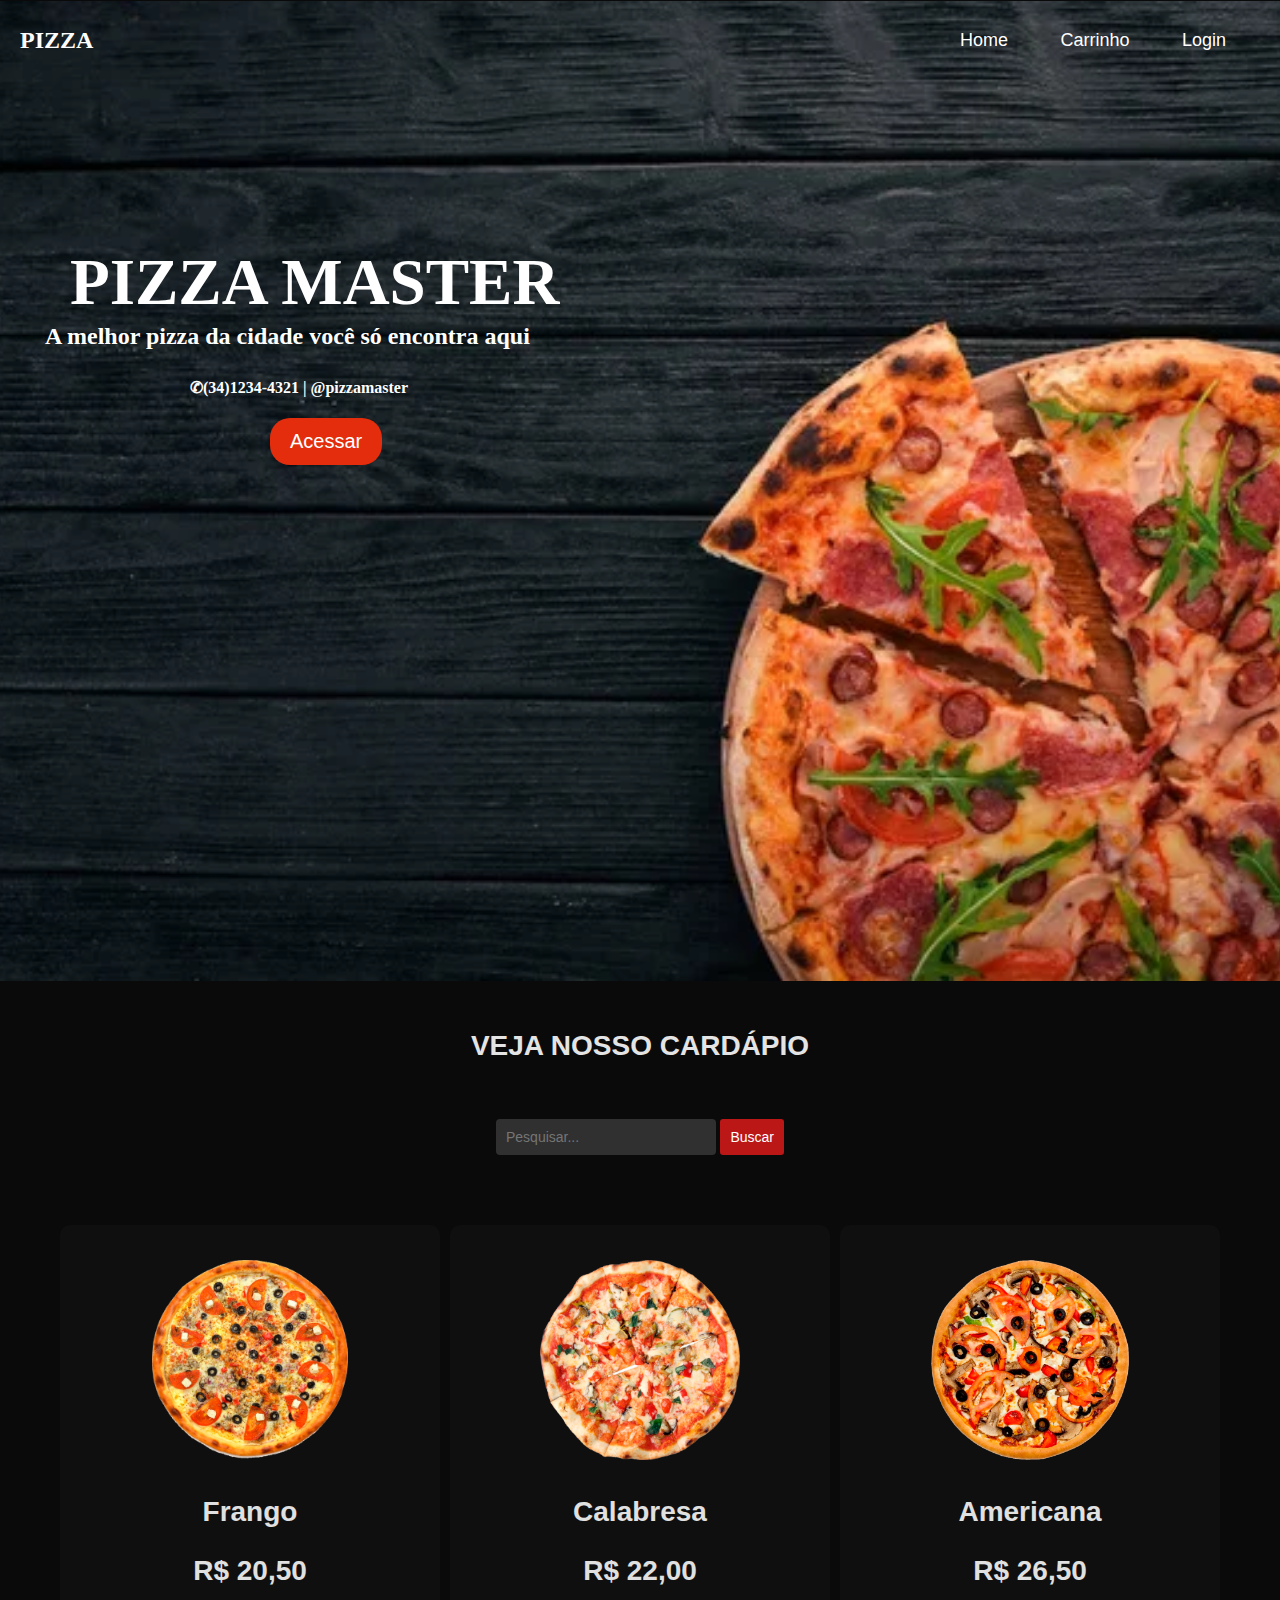
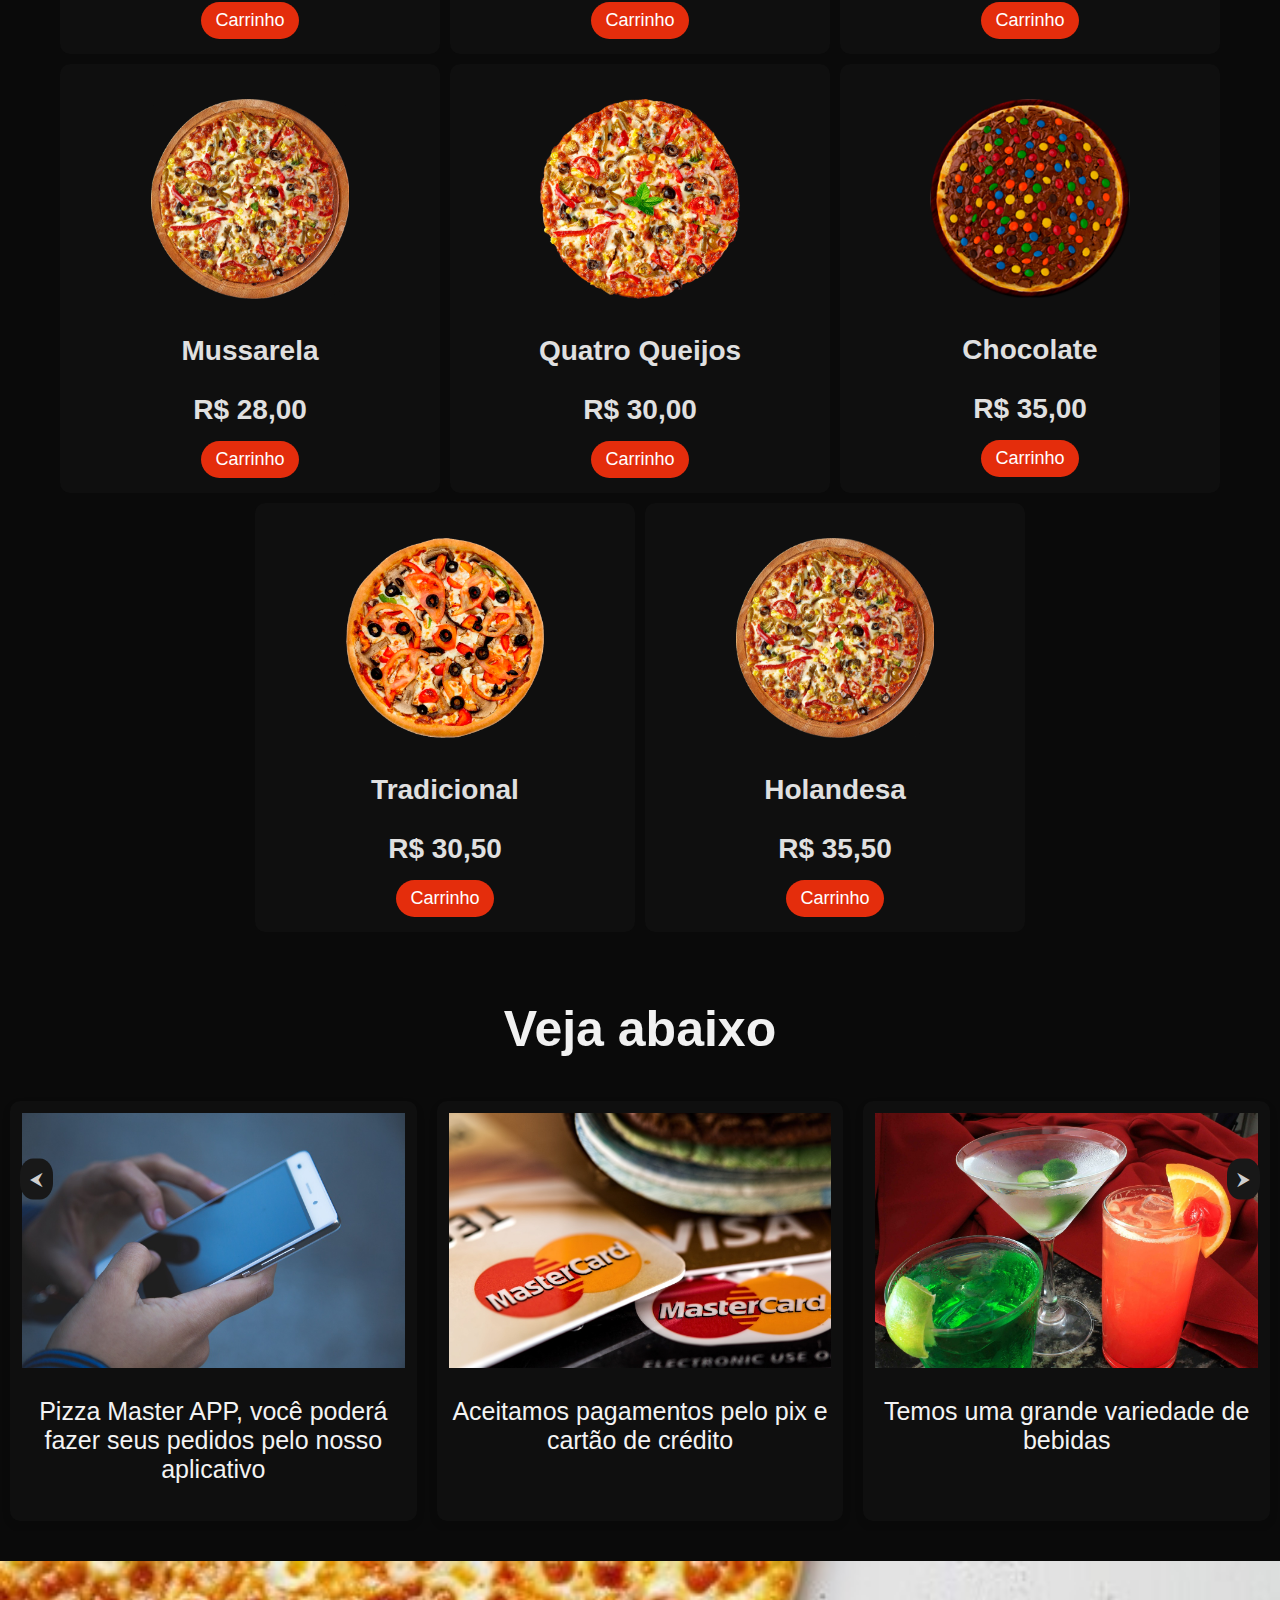
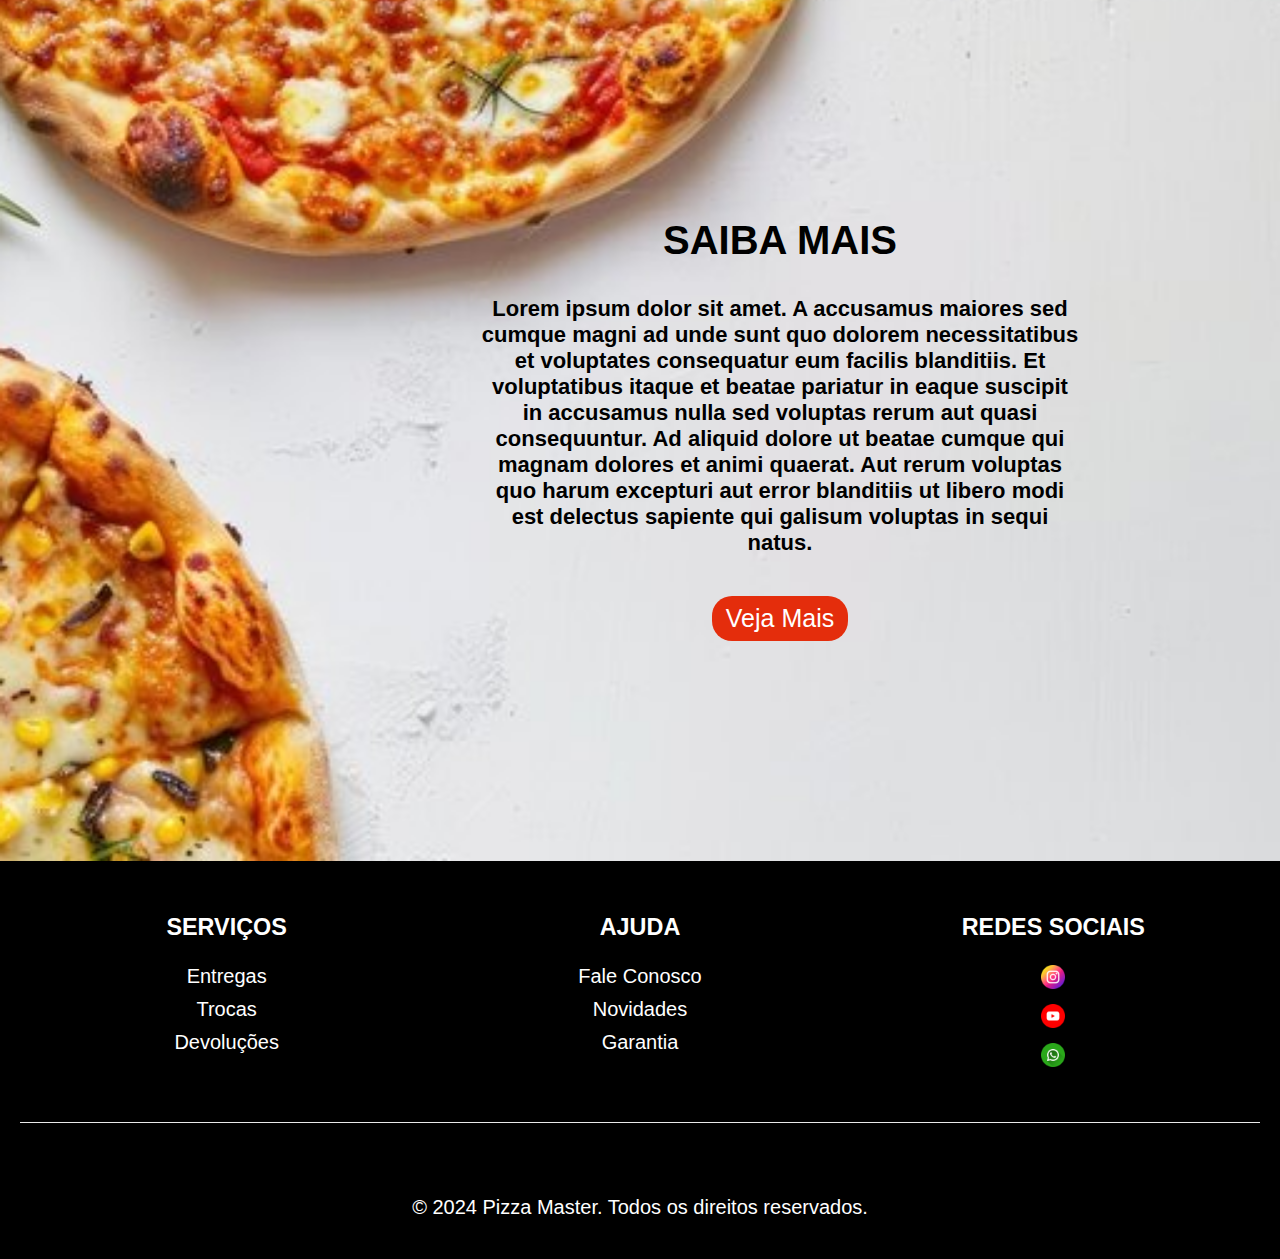
<file: index.html>
<!DOCTYPE html>
<html lang="en">
<head>
    <meta charset="UTF-8">
    <meta name="viewport" content="width=device-width, initial-scale=1.0">
    <link rel="stylesheet" type="text/css" href="style.css">
    <title>Pizzas Site</title>
</head>
<body>
    <nav class="navbar">
        <div class="logo">
            <a href="#" style="font-family: 'Georgia';">PIZZA</a>
        </div>
        <div class="nav-links" id="nav-links">
            <a href="index.html">Home</a>
            <a href="modal.html">Carrinho</a> 
            <a href="cadastro.html">Login</a>
        </div>
        <div class="toggle" id="navbar-toggle">
            <span class="bar"></span>
            <span class="bar"></span>
            <span class="bar"></span>
        </div>
    </nav>
    <section class="banner">
        <div class="banner-content">
            <h1>PIZZA MASTER</h1>
            <h2>A melhor pizza da cidade você só encontra aqui</h2>
            <br>
            <h4>✆(34)1234-4321 | @pizzamaster</h4>
            <a href=""><button class="banner-btn">Acessar</button></a>
            <br>
        </div>
        </div>
    </section>

    <div class="title-1">
        <h1>VEJA NOSSO CARDÁPIO</h1>
    </div>
    <br>
    <section id="search-1">
        <div class="search-container">
          <input type="text" id="searchInput" placeholder="Pesquisar...">
          <button class="search-btn" onclick="filterImages()">Buscar</button>
      </div>
      </section>
      <div class="gallery" id="gallery">
          <div class="image-item" data-title="Frango">
              <img src="images/pizza.png" >
              <p>Frango</p>
              <br>
              <p>R$ 20,50</p>
              <br>
              <a href="modal.html"><button class="gallery-btn">Carrinho</button></a>
          </div>
          <div class="image-item" data-title="Calabresa">
              <img src="images/pizza2.png" >
              <p>Calabresa</p>
              <br>
              <p>R$ 22,00</p>
              <br>
              <a href="modal.html"><button class="gallery-btn">Carrinho</button></a>
          </div>
          <div class="image-item" data-title="Americana">
              <img src="images/pizza3.png" >
              <p>Americana</p>
              <br>
              <p>R$ 26,50</p>
              <br>
              <a href="modal.html"><button class="gallery-btn">Carrinho</button></a>
          </div>
          <div class="image-item" data-title="Mussarela">
            <img src="images/pizza5.png" >
            <p>Mussarela</p>
            <br>
            <p>R$ 28,00</p>
            <br>
            <a href="modal.html"><button class="gallery-btn">Carrinho</button></a>
        </div>
        <div class="image-item" data-title="Quatro queijos">
          <img src="images/pizza6.png" >
          <p>Quatro Queijos</p>
          <br>
          <p>R$ 30,00</p>
          <br>
          <a href="modal.html"><button class="gallery-btn">Carrinho</button></a>
      </div>
      <div class="image-item" data-title="Chocolate">
        <img src="images/pizza7.png" >
        <p>Chocolate</p>
        <br>
        <p>R$ 35,00</p>
        <br>
        <a href="modal.html"><button class="gallery-btn">Carrinho</button></a>
      </div>
      <div class="image-item" data-title="Tradicional">
        <img src="images/pizza3.png" >
        <p>Tradicional</p>
        <br>
        <p>R$ 30,50</p>
        <br>
        <a href="modal.html"><button class="gallery-btn">Carrinho</button></a>
      </div>
      <div class="image-item" data-title="Holandesa">
        <img src="images/pizza5.png" >
        <p>Holandesa</p>
        <br>
        <p>R$ 35,50</p>
        <br>
        <a href="modal.html"><button class="gallery-btn">Carrinho</button></a>
      </div>
      </div>
    </section>
    <br>

   

    <div class="title-2">
        <h1>Veja abaixo</h1>
    </div>

    <div class="slider-container">
        <div class="slider">
            <div class="slide">
                <div class="card">
                    <img src="images/cel.jpg" alt="Image 1">
                    <p>Pizza Master APP, você poderá fazer seus pedidos pelo nosso aplicativo </p>
                </div>
                <div class="card">
                    <img src="images/credit.jpg" alt="Image 2">
                    <p>Aceitamos pagamentos pelo pix e cartão de crédito</p>
                </div>
                <div class="card">
                    <img src="images/drinks.jpg" alt="Image 3">
                    <p>Temos uma grande variedade de bebidas</p>
                </div>
            </div>
            <div class="slide">
                <div class="card">
                    <img src="images/entrega.jpg" alt="Image 4">
                    <p>Entregas rápidas, direto na sua casa</p>
                </div>
                <div class="card">
                    <img src="images/pizzeria-705842_1280.jpg" alt="Image 5">
                    <p>Oferecemos conforto e praticidade em nossa pizzaria</p>
                </div>
                <div class="card">
                    <img src="images/pizzacard.jpg" alt="Image 6">
                    <p>Pizzas delíciosas, receitas tradicionais italianas</p>
                </div>
            </div>
        </div>
        <button class="prev" onclick="prevSlide()">⮜</button>
        <button class="next" onclick="nextSlide()">⮞</button>
    </div>

    <div class="template">
        <div class="template-content">
            <h1>SAIBA MAIS</h1>
            <br>
            <br>
            <p>Lorem ipsum dolor sit amet. A accusamus maiores sed cumque magni ad unde sunt quo dolorem necessitatibus et voluptates consequatur eum facilis blanditiis. Et voluptatibus itaque et beatae pariatur in eaque suscipit in accusamus nulla sed voluptas rerum aut quasi consequuntur. Ad aliquid dolore ut beatae cumque qui magnam dolores et animi quaerat. Aut rerum voluptas quo harum excepturi aut error blanditiis ut libero modi est delectus sapiente qui galisum voluptas in sequi natus.
              </p>
              <br>
              <a href=""><button class="template-btn">Veja Mais</button></a>
        </div>
    </div>

    <footer class="footer">
        <div class="footer-area">
            <div class="footer-content">
                <h3>SERVIÇOS</h3>
                <ul>
                    <li><a href="#">Entregas</a></li>
                    <li><a href="#">Trocas</a></li>
                    <li><a href="#">Devoluções</a></li>
                </ul>
            </div>
            <div class="footer-content">
                <h3>AJUDA</h3>
                <ul>
                    <li><a href="#">Fale Conosco</a></li>
                    <li><a href="#">Novidades</a></li>
                    <li><a href="#">Garantia</a></li>
                </ul>
            </div>
            <div class="footer-content">
                <h3>REDES SOCIAIS</h3>
                <ul>
                    <li><a href="#"><img src="images/instagram (2).png" style="max-width: 30px; height: 24px;"></a></li>
                    <li><a href="#"><img src="images/youtube.png" style="max-width: 30px; height: 24px;"></a></li>
                    <li><a href="#"><img src="images/whatsapp.png" style="max-width: 30px; height: 24px;"></a></li>
                </ul>
            </div>
        </div>
        <div class="footer-text">
            <p></p>
            <br>
            <p>&copy; 2024 Pizza Master. Todos os direitos reservados.</p>
        </div>
    </footer>

    <script src="js/script.js"></script>
</body>
</html>
</file>
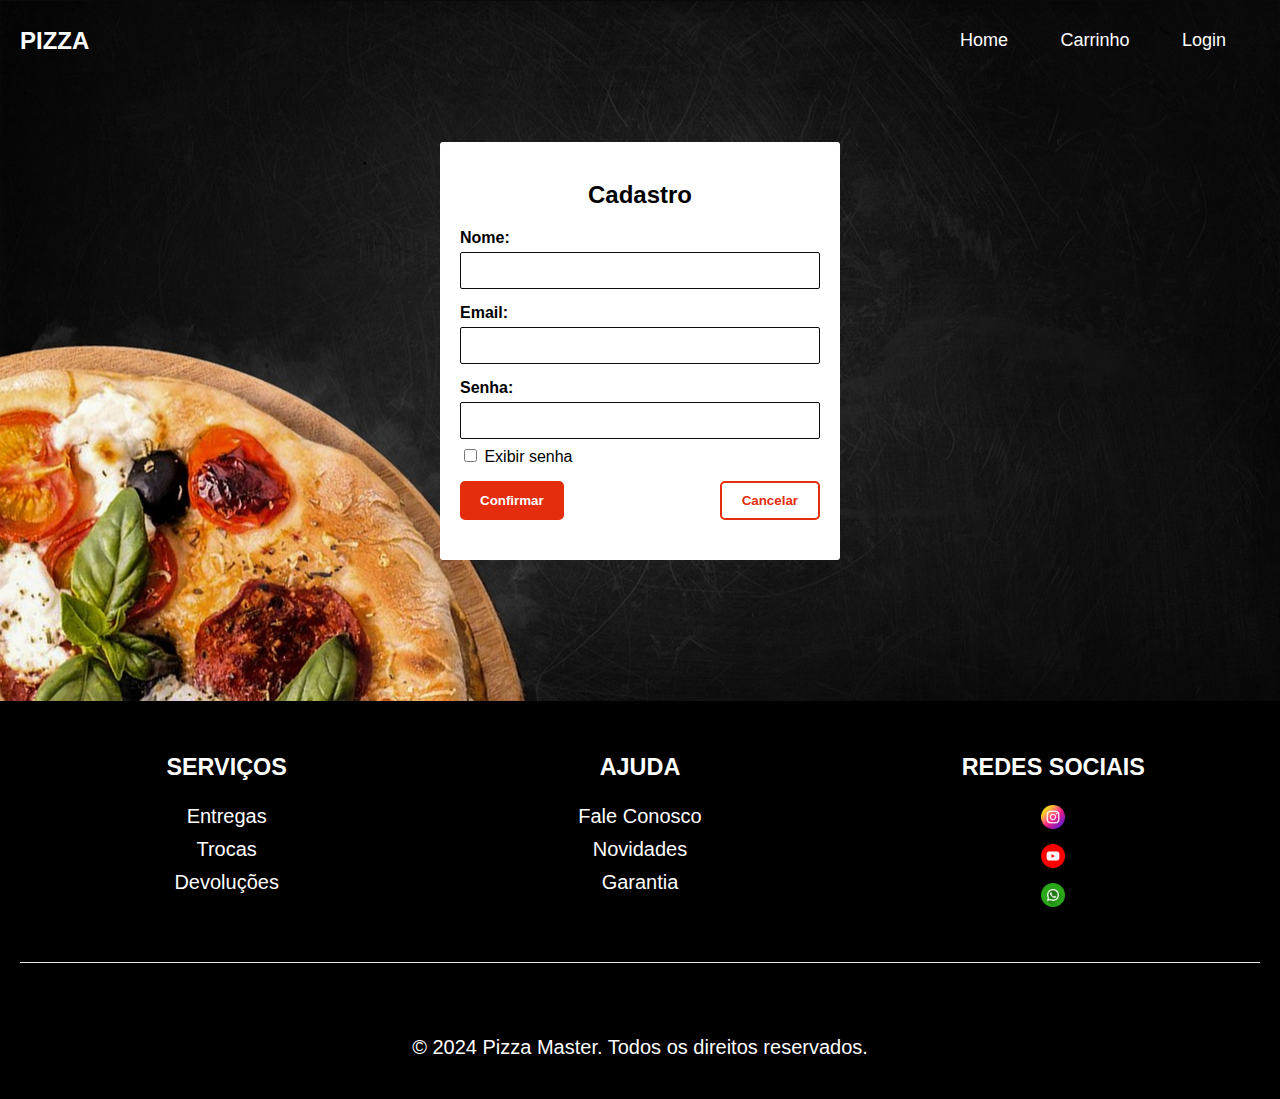
<file: cadastro.html>
<!DOCTYPE html>
<html lang="en">
<head>
    <meta charset="UTF-8">
    <meta name="viewport" content="width=device-width, initial-scale=1.0">
    <link rel="stylesheet" type="text/css" href="cadastro.css">
    <title>Document</title>
</head>
<body>
    <nav class="navbar">
        <div class="logo">
            <a href="#">PIZZA</a>
        </div>
        <div class="nav-links" id="nav-links">
            <a href="index.html">Home</a>
            <a href="modal.html">Carrinho</a> 
            <a href="cadastro.html">Login</a>
        </div>
        <div class="toggle" id="navbar-toggle">
            <span class="bar"></span>
            <span class="bar"></span>
            <span class="bar"></span>
        </div>
    </nav>

    <div class="container">
        <form id="registerForm">
            <h2>Cadastro</h2>
            <div class="form-group">
                <label for="nome">Nome:</label>
                <input type="text" id="nome" name="nome" required>
            </div>
            <div class="form-group">
                <label for="email">Email:</label>
                <input type="email" id="email" name="email" required>
            </div>
            <div class="form-group">
                <label for="senha">Senha:</label>
                <input type="password" id="senha" name="senha" required>
                <input type="checkbox" id="togglePassword"> Exibir senha
            </div>
            <div class="form-group buttons">
                <button type="submit">Confirmar</button>
                <button type="button" id="cancelButton">Cancelar</button>
            </div>
            <p id="message" class="mensagem"></p>
        </form>
    </div>

    <footer class="footer">
        <div class="footer-area">
            <div class="footer-content">
                <h3>SERVIÇOS</h3>
                <ul>
                    <li><a href="#">Entregas</a></li>
                    <li><a href="#">Trocas</a></li>
                    <li><a href="#">Devoluções</a></li>
                </ul>
            </div>
            <div class="footer-content">
                <h3>AJUDA</h3>
                <ul>
                    <li><a href="#">Fale Conosco</a></li>
                    <li><a href="#">Novidades</a></li>
                    <li><a href="#">Garantia</a></li>
                </ul>
            </div>
            <div class="footer-content">
                <h3>REDES SOCIAIS</h3>
                <ul>
                    <li><a href="#"><img src="images/instagram (2).png" style="max-width: 30px; height: 24px;"></a></li>
                    <li><a href="#"><img src="images/youtube.png" style="max-width: 30px; height: 24px;"></a></li>
                    <li><a href="#"><img src="images/whatsapp.png" style="max-width: 30px; height: 24px;"></a></li>
                </ul>
            </div>
        </div>
        <div class="footer-text">
            <p></p>
            <br>
            <p>&copy; 2024 Pizza Master. Todos os direitos reservados.</p>
        </div>
    </footer>

    

    <script src="js/cadastro.js"></script>
</body>
</html>
</file>
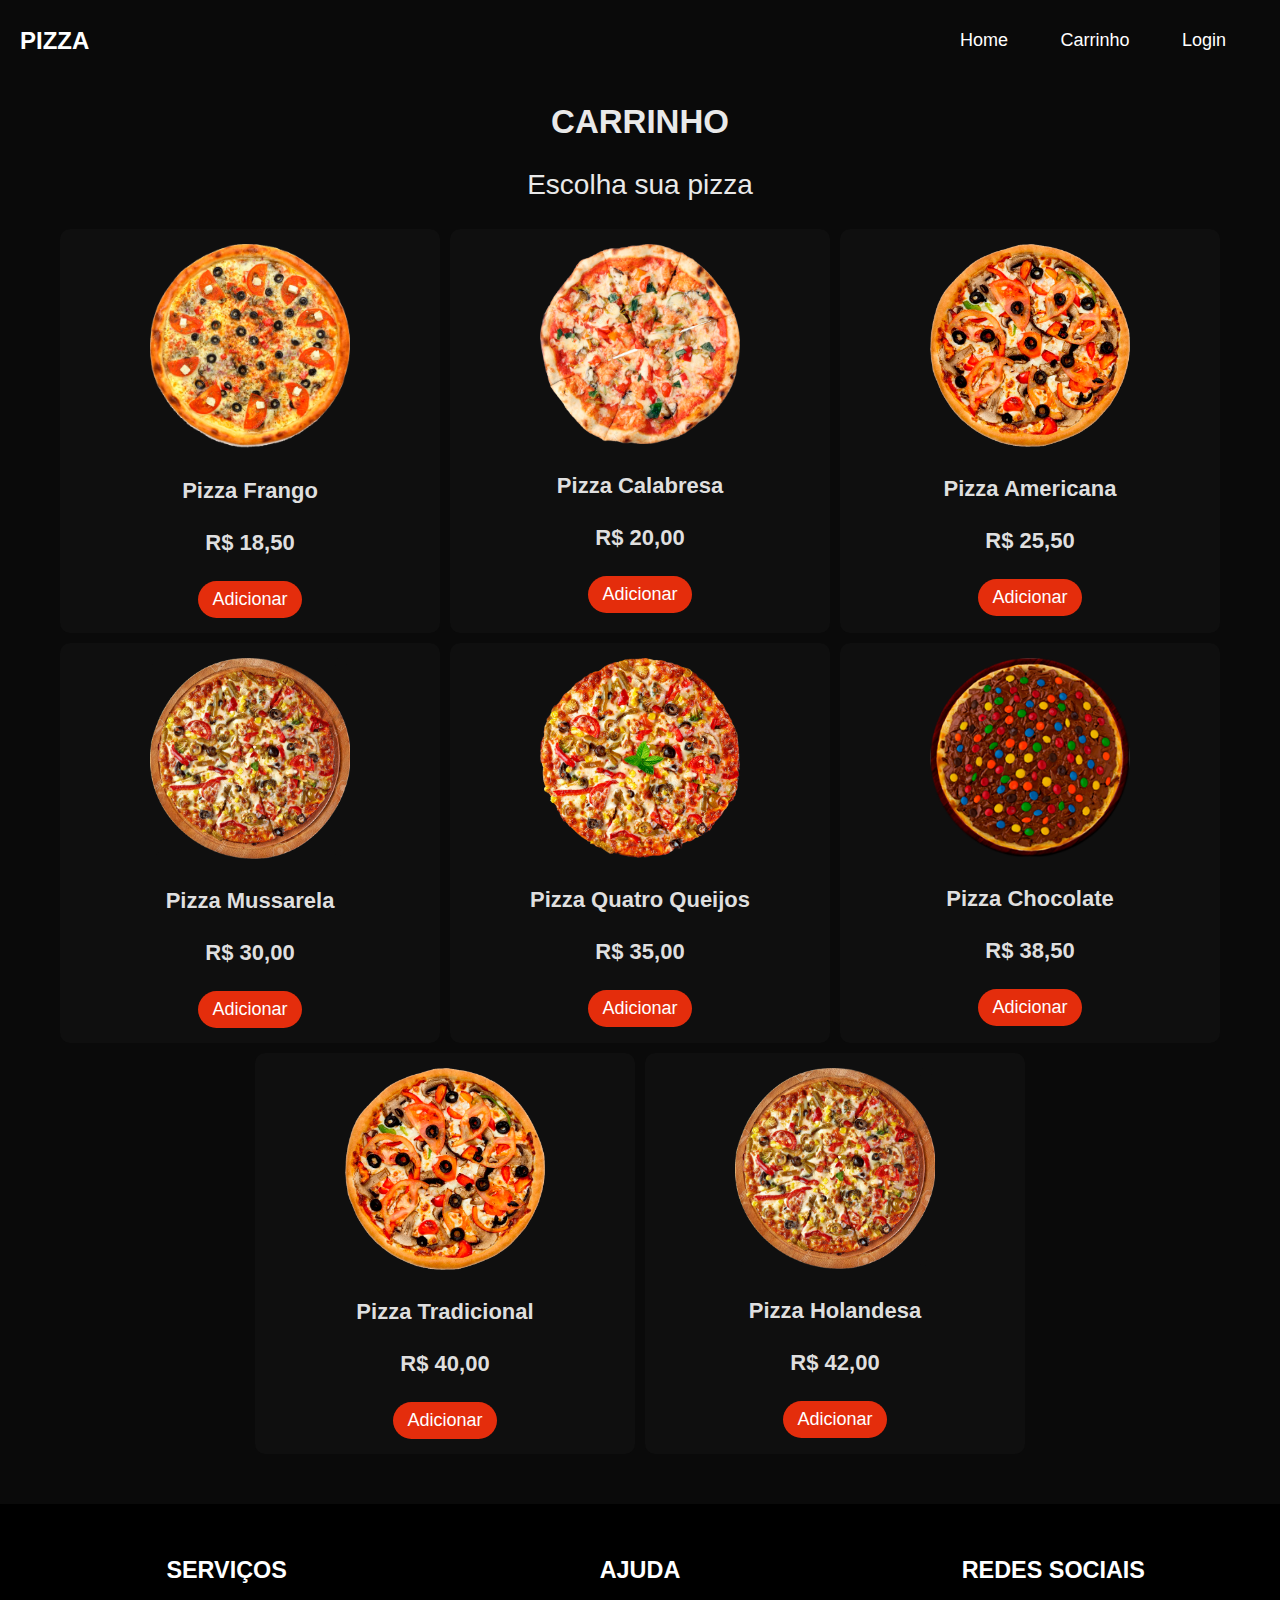
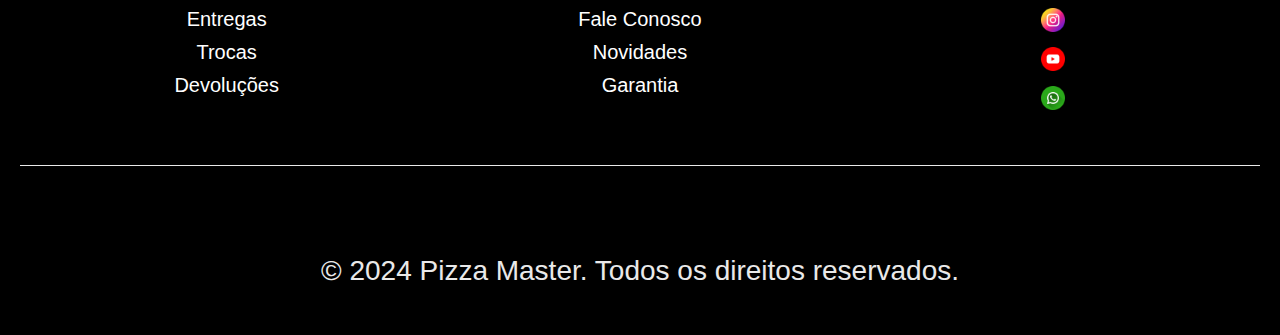
<file: modal.html>
<!DOCTYPE html>
<html lang="en">
<head>
    <meta charset="UTF-8">
    <meta name="viewport" content="width=device-width, initial-scale=1.0">
    <link rel="stylesheet" type="text/css" href="css/modal.css">
    <title>Document</title>
</head>
<body>
    <nav class="navbar">
        <div class="logo">
            <a href="#">PIZZA</a>
        </div>
        <div class="nav-links" id="nav-links">
            <a href="index.html">Home</a>
            <a href="modal.html">Carrinho</a> 
            <a href="cadastro.html">Login</a>
        </div>
        <div class="toggle" id="navbar-toggle">
            <span class="bar"></span>
            <span class="bar"></span>
            <span class="bar"></span>
        </div>
    </nav>

    
        <h1>CARRINHO</h1>
        <p>Escolha sua pizza</p>
     

    <div class="gallery">
        <div class="product" data-id="1" data-name="Pizza Frango" data-price="18.50">
            <img src="images/pizza.png" />
            <div class="caption">Pizza Frango<br><br>R$ 18,50</div>
            <button class="open-modal">Adicionar</button>
        </div>
        <div class="product" data-id="1" data-name="Pizza Calabresa" data-price="20.00">
            <img src="images/pizza2.png" />
            <div class="caption">Pizza Calabresa<br><br>R$ 20,00</div>
            <button class="open-modal">Adicionar</button>
        </div>
        <div class="product" data-id="1" data-name="Pizza Americana" data-price="25.50">
            <img src="images/pizza3.png" />
            <div class="caption">Pizza Americana<br><br>R$ 25,50</div>
            <button class="open-modal">Adicionar</button>
        </div>
        <div class="product" data-id="1" data-name="Pizza Mussarela" data-price="30.00">
            <img src="images/pizza5.png" />
            <div class="caption">Pizza Mussarela<br><br>R$ 30,00</div>
            <button class="open-modal">Adicionar</button>
        </div>
        <div class="product" data-id="1" data-name="Pizza Quatro Queijos" data-price="35.00">
            <img src="images/pizza6.png" />
            <div class="caption">Pizza Quatro Queijos<br><br>R$ 35,00</div>
            <button class="open-modal">Adicionar</button>
        </div>
        <div class="product" data-id="1" data-name="Pizza Chocolate" data-price="38.50">
            <img src="images/pizza7.png" />
            <div class="caption">Pizza Chocolate<br><br>R$ 38,50</div>
            <button class="open-modal">Adicionar</button>
        </div>
        <div class="product" data-id="1" data-name="Pizza Portuguesa" data-price="40.00">
            <img src="images/pizza3.png" />
            <div class="caption">Pizza Tradicional<br><br>R$ 40,00</div>
            <button class="open-modal">Adicionar</button>
        </div>
        <div class="product" data-id="1" data-name="Pizza Tradicional" data-price="42.00">
            <img src="images/pizza5.png" />
            <div class="caption">Pizza Holandesa<br><br>R$ 42,00</div>
            <button class="open-modal">Adicionar</button>
        </div>
        </div>
    </div>

    <div id="cart-modal" class="modal">
        <div class="modal-content">
            <span class="close">&times;</span>
            <h3>Carrinho</h3>
            <img src="images/images.png" />
            <ul id="cart-items"></ul>
            <p>Total: R$ <span id="total-price">0</span></p>
            <button id="cancel">Cancelar</button>
            <button id="confirm">Confirmar</button>
        </div>
    </div>

    <footer class="footer">
        <div class="footer-area">
            <div class="footer-content">
                <h3>SERVIÇOS</h3>
                <ul>
                    <li><a href="#">Entregas</a></li>
                    <li><a href="#">Trocas</a></li>
                    <li><a href="#">Devoluções</a></li>
                </ul>
            </div>
            <div class="footer-content">
                <h3>AJUDA</h3>
                <ul>
                    <li><a href="#">Fale Conosco</a></li>
                    <li><a href="#">Novidades</a></li>
                    <li><a href="#">Garantia</a></li>
                </ul>
            </div>
            <div class="footer-content">
                <h3>REDES SOCIAIS</h3>
                <ul>
                    <li><a href="#"><img src="images/instagram (2).png" style="max-width: 30px; height: 24px;"></a></li>
                    <li><a href="#"><img src="images/youtube.png" style="max-width: 30px; height: 24px;"></a></li>
                    <li><a href="#"><img src="images/whatsapp.png" style="max-width: 30px; height: 24px;"></a></li>
                </ul>
            </div>
        </div>
        <div class="footer-text">
            <p></p>
            <br>
            <p>&copy; 2024 Pizza Master. Todos os direitos reservados.</p>
        </div>
    </footer>
    
    
    <script src="js/modal.js"></script>
</body>
</html>
</file>
<file: style.css>
* {
  font-family: 'Arial';
}

body {
    margin: 0;
    padding: 0;
    background-color:#0a0a0a ;
}

.navbar {
    display: flex;
    justify-content: space-between;
    align-items: center;
    padding: 10px 20px;
    color: #fff;
    background-color: transparent;
}

.logo a {
    color: #fff;
    text-decoration: none;
    font-size: 24px;
    font-weight: bold;
}
.logo img {
    height: 77px;
    margin-top: 15px;
}

.nav-links {
    display: block;
    align-items: center;
    color: white;
    padding: 20px;
}

.nav-links a {
    color: #fff;
    text-decoration: none;
    margin-left: 20px;
    font-size: 18px;
    padding: 8px 14px;
    color: white;
}
.nav-links a:hover {
    color: rgb(228, 45, 12);
    border-bottom: 2px solid rgb(235, 59, 28);
}

.toggle {
    display: none;
    flex-direction: column;
    cursor: pointer;
}
.bar {
    width: 25px;
    height: 4px;
    background-color: #fff;
    margin: 4px 0;
}

@media (max-width: 768px) {
  .nav-links {
    display: none;
    flex-direction: column;
    width: 150px;
    position: absolute;
    top: 40px;
    left: 170px;
    gap: 8px;
    background-color:rgb(7, 7, 7);
    border: none;
    border-radius: 15px;
}
.nav-links.active {
    display: flex;
}

.nav-links a {
    text-align: center;
    padding: 7px;
    margin: 0;
    color: white;
}
.nav-links a:hover {
  color: rgb(228, 45, 12);
  border-bottom: 2px solid rgb(235, 59, 28);

}
.toggle {
    display: flex;
}
}


/* BANNER*/
.banner {
    display: flex;
    justify-content: space-between;
    background-image: url("images/NEW.jpg");
    background-position: center;
    background-size: cover;
    height: 980px;
    margin-top: -80px;
}

.banner-content {
    max-width: 700px;
    text-align: left;
    margin-top: 200px;
}

.banner h1 {
    color: rgb(255, 255, 255);
    text-align: left;
    font-size: 65px;
    margin-left: 70px;
    font-family: 'Georgia';
}

.banner h2 {
  color: white;
  text-align: left;
  margin-left: 45px;
  margin-top: -40px;
  font-family: 'Georgia';

}

.banner h4 {
    color: white;
    text-align: left;
    margin-left: 190px;
    margin-top: -10px;
    font-family: 'Georgia';
}

.banner-btn {
    display: flex;
    justify-content: center;
    background-color: rgb(228, 45, 12);
    color: white;
    font-size: 20px;
    border: none;
    border-radius: 20px;
    padding: 12px 20px;
    margin-left: 270px;
}

.banner-btn:hover {
    background-color: rgb(0, 0, 0);
    color: white;
}
.banner-content a {
    text-decoration: none;
}

@media (max-width: 768px) {
   .banner-content {
    margin-top: 300px;
   }

    .banner h1 {
        font-size: 1.6rem;
        margin-left: 110px;
    }

    .banner h2 {
       font-size: 0.9rem;
       margin-top: 7px;
    }

    .banner h4 {
      font-size: 0.9rem;
      margin-left: 100px;
     
    }

    .banner-btn {
      font-size: 18px;
      padding: 5px 10px;
      margin-left: 180px;
    }
}


/* GALERIA DE IMAGES E PESQ */
.title-1 {
    display: flex;
    justify-content: center;
    text-align: center;
    margin-top: 30px;
}
.title-1 h1 {
    color: rgb(228, 228, 228);
    font-size: 28px;
}

#search-1 {
    width: auto;
    justify-content: center;
    display: flex;
    text-align: center;
  }

  .search-container {
    margin: 20px;
    color: white;
  }
  
  input[type="text"] {
    padding: 10px;
    font-size: 14px;
    border: none;
    color: white;
    border-radius: 4px;
    width: 200px;
    background-color: rgb(48, 48, 48);
  }
  
  .search-btn {
    padding: 10px;
    font-size: 14px;
    background-color:rgb(187, 23, 23) ;
    color: white;
    cursor: pointer;
    position: relative;
    border-radius: 3px;
    border: none;
  }
  button:hover {
    background-color:rgb(214, 81, 81);
  }
  .gallery {
    display: flex;
    flex-wrap: wrap;
    justify-content: center;
    margin-top: 50px;
    gap: 10px;
  }

  .image-item {
    width: 45%;
    overflow: hidden;
    text-align: center;
    padding: 15px;
    max-width: 350px;
    border-radius: 10px;
    background-color: #0f0f0f;
  }

  .gallery .image-item p {
    color: rgb(224, 224, 224);
    font-size: 28px;
    margin-top: 15px;
    font-weight: bold;
  }

  .image-item img {
    max-width: 200px;
    max-height: 200px;
    padding: 20px 20px;
  }
  .image-item img:hover {
    transform: scale(1.10);
    transition: .4s;
  }

  .gallery-btn {
    font-size: 18px;
    padding: 8px 14px;
    color: white;
    background-color: rgb(228, 45, 12);
    border: none;
    border-radius: 20px;
  }

  .gallery-btn:hover {
    background-color: rgb(194, 26, 26);
    color: white;
  }
  
  .image-item p {
    margin: 0;
    padding: 10px;
    font-size: 25px;
    text-decoration: dotted;
    line-height: 6px;
    color: rgb(0, 0, 0);
  }
  
  @media (max-width: 768px) {
    .image-item {
        width: auto;
    }
  }


  /* TITULOS */
.title-2 {
   text-align: center;
   margin-top: 50px;
}
.title-2 h1{
  color: #f1f1f1;
  font-size: 50px;
}

@media (max-width: 768px) {
  .title-2 {
    text-align: center;
 }
 .title-2 h1{
   color: #f1f1f1;
   font-size: 2.0rem;
 } 
}


  /* CARD SLIDER */
  .slider-container {
    position: relative;
    max-width: 100%;
    overflow: hidden;
  
}

.slider {
    display: flex;
    transition: transform 0.5s ease-in-out;
}

.slide {
    display: flex;
    min-width: 100%;
    box-sizing: border-box;
}

.card {
    flex: 1;
    margin: 10px;
    padding: 12px;
    border-radius: 10px;
    background-color: #0f0f0f;
    text-align: center;
    box-shadow: 0 4px 8px rgba(0, 0, 0, 0.1);
}

.card p {
  font-size: 25px;
  font-weight: lighter;
  text-align: center;
  color: #f3f3f3;
}

.card img {
    width: 100%;
    height: auto;
}

.prev, .next {
    position: absolute;
    top: 20%;
    font-size: 18px;
    transform: translateY(-50%);
    background-color: #181818;
    color: rgb(207, 207, 207);
    border: none;
    border-radius: 40%;
    padding: 10px;
    cursor: pointer;
    z-index: 15;
}

.prev {
    left: 20px;
}

.next {
    right: 20px;
}

@media (max-width: 768px) {
  .card p {
    font-size: 1.0rem;
    font-weight: bold;
    text-align: center;
  }
  .prev, .next {
    font-size: 8px;
  }
}


/* TEMPLATE */
.template {
  display: flex;
  justify-content: right;
  background-image: url("images/temp2.jpg");
  background-position: center;
  background-size: cover;
  height: 900px;
  margin-top: 30px;
}

.template-content {
  width: 600px;
  height: auto;
  text-align: center;
  margin-right: 200px;
  margin-top: 230px;
}

.template-content h1 {
   color: rgb(0, 0, 0);
   font-size: 40px;
}

.template-content p {
  color: rgb(0, 0, 0);
  font-size: 22px;
  margin-top: -30px;
  font-weight: bold;
}

.template-btn {
  background-color: rgb(228, 45, 12);
  color: white;
  font-size: 25px;
  padding: 8px 14px;
  border: none;
  border-radius: 20px;
}
.template-btn:hover {
  background-color: black;
  color: white;
}

@media (max-width: 768px) {
  .template {
    width: 600px;
  }
  .template-content {
    margin-top: 300px;
    margin-left: 50px;
  }
  .template-content h1 {
    font-size: 1.5rem;
   
  }
  .template-content p {
    font-size: 1.2rem;
   
  }
  .template-btn {
    font-size: 1.5rem;
    padding: 5px 10px;
  }
}


/* FOOTER */
.footer {
  background-color: #000000;
  color: white;
  padding: 20px;
  text-align: center;
  font-size: 20px;
}

.footer-area {
  display: flex;
  flex-wrap: wrap;
  justify-content: space-around;
  margin-bottom: 20px;
}

.footer-content {
  flex: 1;
  min-width: 200px;
  margin: 10px;
}

.footer-content ul {
  list-style: none;
  padding: 0;
}

.footer-content ul li {
  margin: 10px 0;
}

.footer-content ul li a {
  color: white;
  text-decoration: none;
}

.footer-content ul li a:hover {
  text-decoration: underline;
}

.footer-text {
  border-top: 1px solid #e9e9e9;
  padding-top: 10px;
}

@media (max-width: 768px) {
  .footer-area {
      flex-direction: column;
      align-items: center;
  }

}
</file>
<file: cadastro.css>
* {
    font-family: 'Arial';
    box-sizing: border-box;
}
body {
    background-color: #0a0a0a;
    margin: 0;
    padding: 0;
}

.navbar {
    display: flex;
    justify-content: space-between;
    align-items: center;
    padding: 10px 20px;
    color: #fff;
    background-color: transparent;
}

.logo a {
    color: #fff;
    text-decoration: none;
    font-size: 24px;
    font-weight: bold;
}
.logo img {
    height: 77px;
    margin-top: 15px;
}

.nav-links {
    display: block;
    align-items: center;
    color: white;
    padding: 20px;
}

.nav-links a {
    color: #fff;
    text-decoration: none;
    margin-left: 20px;
    font-size: 18px;
    padding: 8px 14px;
    color: white;
}

.nav-links a:hover {
    color: rgb(228, 45, 12);
    border-bottom: 2px solid rgb(235, 59, 28);
}

.toggle {
    display: none;
    flex-direction: column;
    cursor: pointer;

}
.bar {
    width: 25px;
    height: 4px;
    background-color: #fff;
    margin: 4px 0;
}

@media (max-width: 768px) {
    .nav-links {
        display: none;
        flex-direction: column;
        width: 150px;
        position: absolute;
        top: 40px;
        left: 170px;
        gap: 8px;
        background-color:rgb(3, 3, 3);
        border: none;
        border-radius: 15px;
    }
    .nav-links.active {
        display: flex;
    }

    .nav-links a {
        text-align: center;
        padding: 7px 5px;
        width: 100%;
        margin: 0;
        color: white;
    }
    .nav-links a:hover {
        color: rgb(228, 45, 12);
        border-bottom: 2px solid rgb(235, 59, 28);
    }
    .toggle {
        display: flex;
    }
}

/* FORMULÁRIO */
.container {
    display: flex;
    justify-content: center;
    align-items: center;
    background-color: #0a0a0a;
    background-image: url("images/BANNER1.jpg");
    background-position: center;
    background-size: cover;
    height: 700px;
    margin-top: -80px;
}

form {
    background-color: #fff;
    padding: 20px;
    border-radius: 3px;
    max-width: 400px;
    width: 100%;
}

h2 {
    margin-bottom: 20px;
    text-align: center;
}

.form-group {
    margin-bottom: 15px;
}

.form-group label {
    display: block;
    margin-bottom: 5px;
    font-weight: bold;
}

.form-group input[type="text"],
.form-group input[type="email"],
.form-group input[type="password"] {
    width: 100%;
    padding: 10px;
    border: 1px solid #0c0c0c;
    border-radius: 2px;
}

.form-group input[type="checkbox"] {
    margin-top: 10px;
}

.buttons {
    display: flex;
    justify-content: space-between;
}

button {
    padding: 10px 20px;
    border: none;
    border-radius: 5px;
    cursor: pointer;
}

button[type="submit"] {
    background-color: rgb(228, 45, 12);
    color: white;
    font-weight: bold;
}

button[type="button"] {
    background-color: #ffffff;
    color: rgb(228, 45, 12);
    border: 2px solid rgb(228, 45, 12);
    
    font-weight: bold;
}

.mensagem {
    margin-top: 20px;
    text-align: center;
    font-size: 16px;
    color: green;
}


/* FOOTER */
.footer {
    background-color: #000000;
    color: white;
    padding: 20px;
    text-align: center;
    font-size: 20px;
   
  }
  
  .footer-area {
    display: flex;
    flex-wrap: wrap;
    justify-content: space-around;
    margin-bottom: 20px;
  }
  
  .footer-content {
    flex: 1;
    min-width: 200px;
    margin: 10px;
  }
  
  .footer-content ul {
    list-style: none;
    padding: 0;
  }
  
  .footer-content ul li {
    margin: 10px 0;
  }
  
  .footer-content ul li a {
    color: white;
    text-decoration: none;
  }
  
  .footer-content ul li a:hover {
    text-decoration: underline;
  }
  
  .footer-text {
    border-top: 1px solid #e9e9e9;
    padding-top: 10px;
  }
  
  @media (max-width: 768px) {
    .footer-area {
        flex-direction: column;
        align-items: center;
    }
  
  }
</file>
<file: css/modal.css>
* {
    font-family: 'Arial';
}
body {
    margin: 0;
    padding: 0;
    background-color: rgb(10, 10, 10)
}

.navbar {
    display: flex;
    justify-content: space-between;
    align-items: center;
    padding: 10px 20px;
    color: #fff;

}

.logo a {
    color: #fff;
    text-decoration: none;
    font-size: 24px;
    font-weight: bold;
}
.logo img {
    height: 77px;
    margin-top: 15px;
}

.nav-links {
    display: block;
    align-items: center;
    color: white;
    padding: 20px;
}

.nav-links a {
    color: #fff;
    text-decoration: none;
    margin-left: 20px;
    font-size: 18px;
    padding: 8px 14px;
    color: white;
}
.nav-links a:hover {
    color: rgb(228, 45, 12);
    border-bottom: 2px solid rgb(235, 59, 28);
}

.toggle {
    display: none;
    flex-direction: column;
    cursor: pointer;

}
.bar {
    width: 25px;
    height: 4px;
    background-color: #fff;
    margin: 4px 0;
}

@media (max-width: 768px) {
    .nav-links {
        display: none;
        flex-direction: column;
        width: 150px;
        position: absolute;
        top: 40px;
        left: 170px;
        gap: 8px;
        background-color:rgb(3, 3, 3);
        border: none;
        border-radius: 15px;
    }
    .nav-links.active {
        display: flex;
    }

    .nav-links a {
        text-align: center;
        padding: 7px 5px;
        width: 100%;
        margin: 0;
        color: white;
    }
    .nav-links a:hover {
        color: rgb(228, 45, 12);
        border-bottom: 2px solid rgb(235, 59, 28);
    }
    .toggle {
        display: flex;
    }
}

/* TITLE */
h1 {
    text-align: center;
    justify-content: center;
    color: rgb(233, 233, 233);
    font-size: 33px;
}
p {
    text-align: center;
    justify-content: center;
    color: rgb(233, 233, 233);
    font-size: 28px;
}
@media (max-width: 768px) {
    h1 {
        font-size: 1.9rem;
        text-align: center;
    }
    p {
        font-size: 1.3rem;
        text-align: center;
    }
}


/* MODAL */
.gallery {
    display: flex;
    justify-content: center;
    flex-wrap: wrap;
    gap: 10px;
}

.product {
    text-align: center;
    width: 45%;
    padding: 15px;
    max-width: 350px;
    border-radius: 10px;
    background-color: #0f0f0f;
}

.product img {
    max-width: 200px;
    height: auto;
}
.product img:hover {
    transform: scale(1.10);
    transition: .4s;
}
.caption {
    color: #dfdfdf;
    text-align: center;
    font-size: 22px;
    font-weight: bold;
    margin-top: 25px;
}

.open-modal {
    margin-top: 25px;
    padding: 8px 14px;
    font-size: 18px;
    background-color: rgb(228, 45, 12);
    color: #fff;
    border: none;
    border-radius: 20px;
    cursor: pointer;
}

.open-modal:hover {
    background-color: rgb(194, 26, 26);
}

.cart {
    margin-top: 20px;
    padding: 10px;
    text-align: center;
}

.modal {
    display: none;
    position: fixed;
    z-index: 1;
    left: 0;
    top: 0;
    width: 100%;
    height: 100%;
    overflow: auto;
    background-color: rgb(231, 231, 231);
    background-color: rgba(0,0,0,0.4);
    padding-top: 60px;
}

.modal-content {
    background-color: #ffffff;
    margin: 5% auto;
    padding: 20px;
    border: 3px solid rgb(0, 0, 0);
    width: 80%;
    max-width: 600px;
    border-radius: 5px;
    color: rgb(0, 0, 0);
    font-weight: bold;
}
.modal-content h3 {
    font-size: 28px;
    font-weight: bold;
    color: #000000;
}
.modal-content p {
    color: rgb(0, 0, 0);
    font-size: 20px;
}
.modal img {
    max-width: 200px;
    height: auto;
}

.close {
    color: #000000;
    float: right;
    font-size: 34px;
    font-weight: bold;
}

.close:hover,
.close:focus {
    color: rgb(192, 19, 19);
    text-decoration: none;
    cursor: pointer;
}

#cart-items {
    list-style-type: none;
    padding: 0;
}

#cart-items li {
    display: flex;
    justify-content: space-between;
    padding: 5px 0;
    font-size: 20px;
}

.quantity-controls {
    display: flex;
    align-items: center;
    gap: 7px;
    font-size: 20px;
}

#total-price {
    font-weight: bold;
}

#cancel, #confirm {
    margin-top: 10px;
    padding: 10px;
    font-size: 15px;
    border: none;
    cursor: pointer;
    border-radius: 20px;
}

#cancel {
    background-color: rgb(228, 45, 12);
    color: #fff;
}

#cancel:hover {
    background-color: #c01212;
}

#confirm {
    background-color: rgb(228, 45, 12);
    color: #fff;
    margin-left: 10px;
}

#confirm:hover {
    background-color: #14a533;
}

@media (max-width: 768px) {
    
    .product img {
        max-width: 100%;
        height: auto;
    }
    .product img:hover {
        transform: scale(1.09);
        transition: .4s;
    }
    #cart-items li {
        display: flex;
        justify-content: space-between;
        padding: 5px 0;
        font-size: 1.0rem;
    }

}


/* FOOTER */ 
.footer {
    background-color: #000000;
    color: white;
    padding: 20px;
    text-align: center;
    font-size: 20px;
    margin-top: 50px;
  }
  
  .footer-area {
    display: flex;
    flex-wrap: wrap;
    justify-content: space-around;
    margin-bottom: 20px;
  }
  
  .footer-content {
    flex: 1;
    min-width: 200px;
    margin: 10px;
  }
  
  .footer-content ul {
    list-style: none;
    padding: 0;
  }
  
  .footer-content ul li {
    margin: 10px 0;
  }
  
  .footer-content ul li a {
    color: white;
    text-decoration: none;
  }
  
  .footer-content ul li a:hover {
    text-decoration: underline;
  }
  
  .footer-text {
    border-top: 1px solid #e9e9e9;
    padding-top: 10px;
  }
  
  @media (max-width: 768px) {
    .footer-area {
        flex-direction: column;
        align-items: center;
    }
  
  }
</file>
